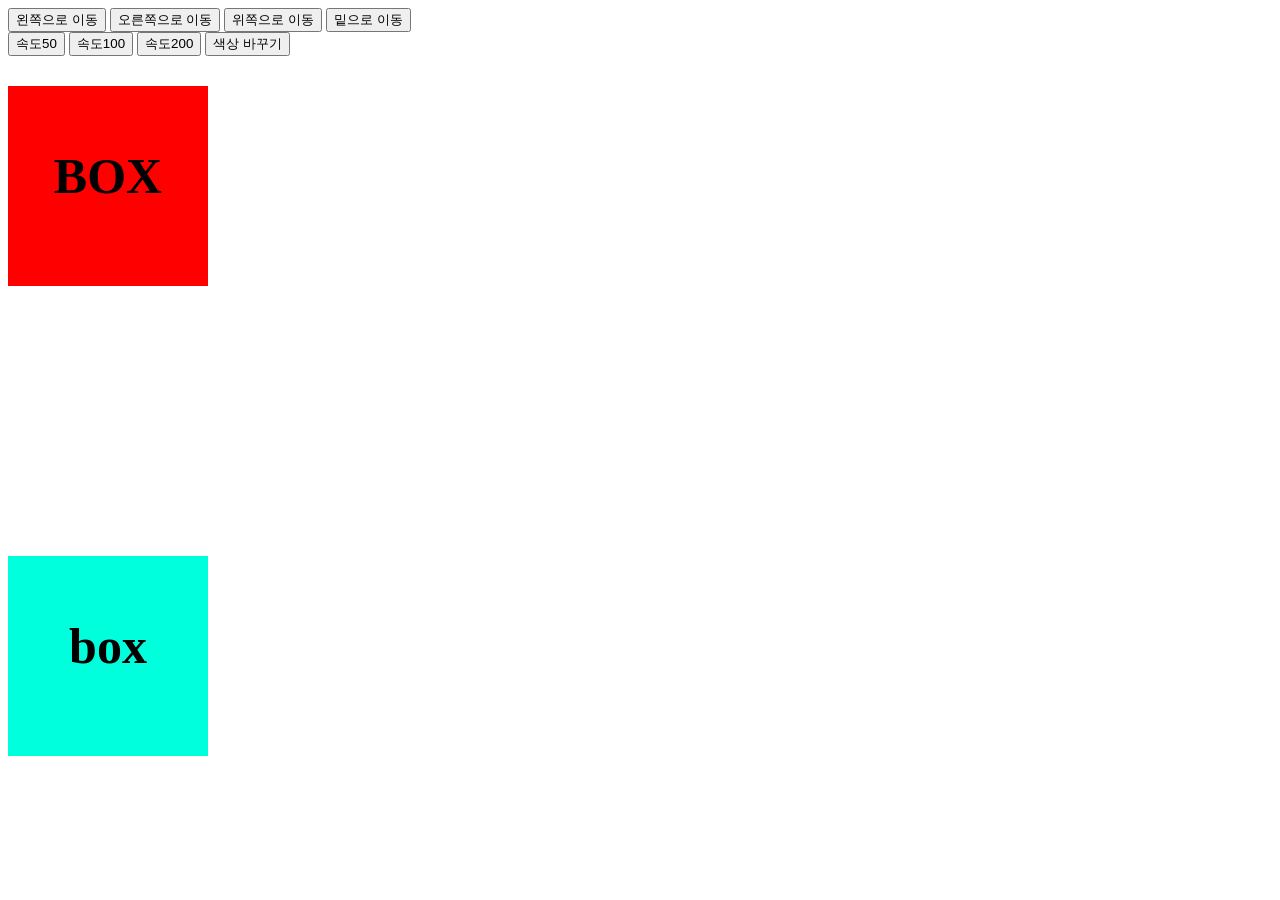
<file: boxmove.html>
<!DOCTYPE html>
<html lang="en">

<head>
    <meta charset="UTF-8">
    <meta name="viewport" content="width=device-width, initial-scale=1.0">
    <title>상자옮기기</title>
    <style>
        #box {
            width: 200px;
            height: 200px;
            /* border: 20px solid rgb(95, 17, 64); */
            text-align: center;
            background-color: palevioletred;
            font-size: 50px;
            line-height: 180px;
            margin-top: 30px;
            position: absolute;

        }

        #box2 {
            width: 200px;
            height: 200px;

            text-align: center;

            font-size: 50px;
            line-height: 180px;
            margin-top: 500px;
            position: absolute;

        }
    </style>




</head>

<body>
    <button id="left">왼쪽으로 이동</button>
    <button id="right">오른쪽으로 이동</button>
    <button id="up">위쪽으로 이동</button>
    <button id="down">밑으로 이동</button>
    <br>
    <button id="speed 50">속도50</button>
    <button id="speed 100">속도100</button>
    <button id="speed 200">속도200</button>
    <button id="color">색상 바꾸기</button>
    <div id="box" style="background-color:red;"> <strong> BOX</strong></div>
    <div id="box2" style="background-color:rgb(0, 255, 221);"> <strong>box</strong></div>
    <style>

    </style>





    <script>

        var width = 0
        var height = 0
        var speed = 100
        var speed2 = 200
        var speed3 = 50
        var a = document.getElementById('box')
        var p = document.getElementById('box2')
        function color(arg) {
            if (arg.style.backgroundColor == 'red') {
                arg.style.backgroundColor = 'rgb(0, 255, 221)'
            }
            else if (arg.style.backgroundColor == 'rgb(0, 255, 221)') {
                arg.style.backgroundColor = 'yellow'
            }

            else if (arg.style.backgroundColor == 'yellow') {
                arg.style.backgroundColor = 'pink'
            }
            else if (arg.style.backgroundColor == 'pink') {
                arg.style.backgroundColor = 'red'
            }
        }

        document.getElementById('left')
            .addEventListener('click', function () {
                if (width > parseInt('0px')) {
                    color(a);
                    width = width - speed
                    a.style.left = width + 'px'
                }


            });


        document.getElementById('right')
            .addEventListener('click', function () {
                if (width < parseInt('1200px')) {
                    color(a);
                    width = width + speed
                    a.style.left = width + 'px'
                }


            });

        document.getElementById('up')
            .addEventListener('click', function () {
                if (height > parseInt('0px')) {
                    color(a);
                    height = height - speed
                    a.style.top = height + 'px'
                }


            });


        document.getElementById('down')
            .addEventListener('click', function () {
                if (height < parseInt('450px')) {
                    color(a);
                    height = height + speed
                    a.style.top = height + 'px'
                }



            });



        // 방향키로 움직이기
        window.addEventListener('keydown', function (e) {           //우
            if (event.keyCode === 39) {
                color(a);
                if (width < parseInt('1200px')) {
                    width = width + speed
                    a.style.left = width + 'px'
                }
            }
        });
        window.addEventListener('keydown', function (e) {           //좌  
            if (event.keyCode === 37) {
                color(a);
                if (width > parseInt('0px')) {
                    width = width - speed
                    a.style.left = width + 'px'
                }
            }
        });
        window.addEventListener('keydown', function (e) {           //상
            if (event.keyCode === 38) {
                color(a);
                if (height > parseInt('0px')) {
                    height = height - speed
                    a.style.top = height + 'px'
                }
            }
        });
        window.addEventListener('keydown', function (e) {           //하
            if (event.keyCode === 40) {
                color(a);
                if (height < parseInt('470px')) {
                    height = height + speed
                    a.style.top = height + 'px'
                }
            }
        });



        // 속도 

        document.getElementById('speed 50')
            .addEventListener('click', function () {
                speed = 50
                color(p);

            });



        document.getElementById('speed 100')
            .addEventListener('click', function () {
                speed = 100
                color(p);
            });




        document.getElementById('speed 200')
            .addEventListener('click', function () {
                speed = 200
                color(p);
            })


        document.getElementById('color')
            .addEventListener('click', function () {
                if (a.style.backgroundColor == 'red') {
                    a.style.backgroundColor = 'rgb(0, 255, 221'
                }
                else if (a.style.backgroundColor == 'rgb(0, 255, 221') {
                    a.style.backgroundColor = 'yellow'
                }

                else if (a.style.backgroundColor == 'yellow') {
                    a.style.backgroundColor = 'pink'
                }
                else if (a.style.backgroundColor == 'pink') {
                    a.style.backgroundColor = 'red'
                }

            });




    </script>

</body>

</html>
</file>
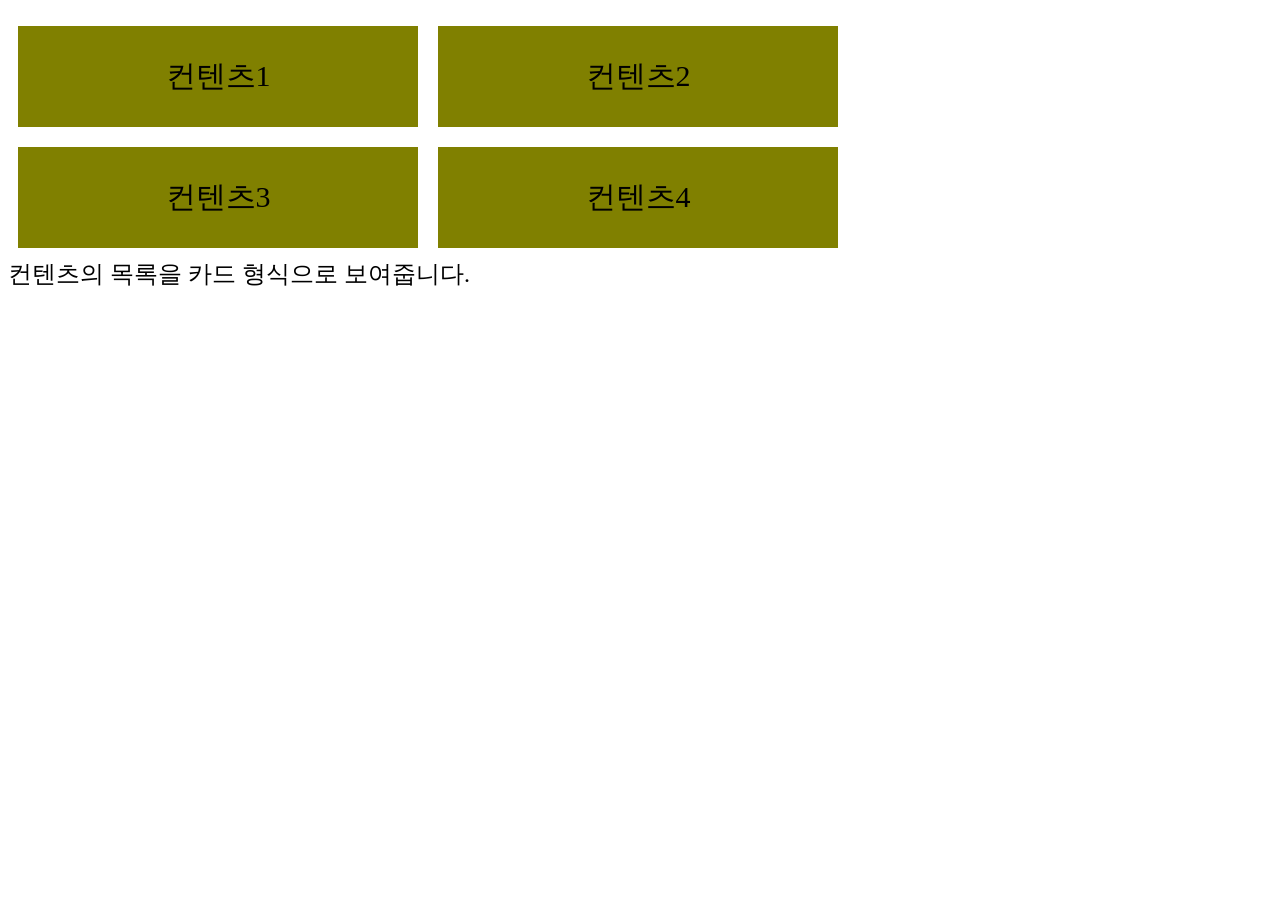
<file: card.html>
<!DOCTYPE html>
<html lang="en">
<head>
    <meta charset="UTF-8">
    <meta name="viewport" content="width=device-width, initial-scale=1.0">
    <title>탐구활동 2번</title>
    <link rel="stylesheet" href="card.css">
</head>
<body>
    <ul id="list">
        <li>컨텐츠1</li>
        <li>컨텐츠2</li>
        <li>컨텐츠3</li>
        <li>컨텐츠4</li>
    </ul>
    <p id="comment">컨텐츠의 목록을 카드 형식으로 보여줍니다.</p>
</body>
</html>
</file>
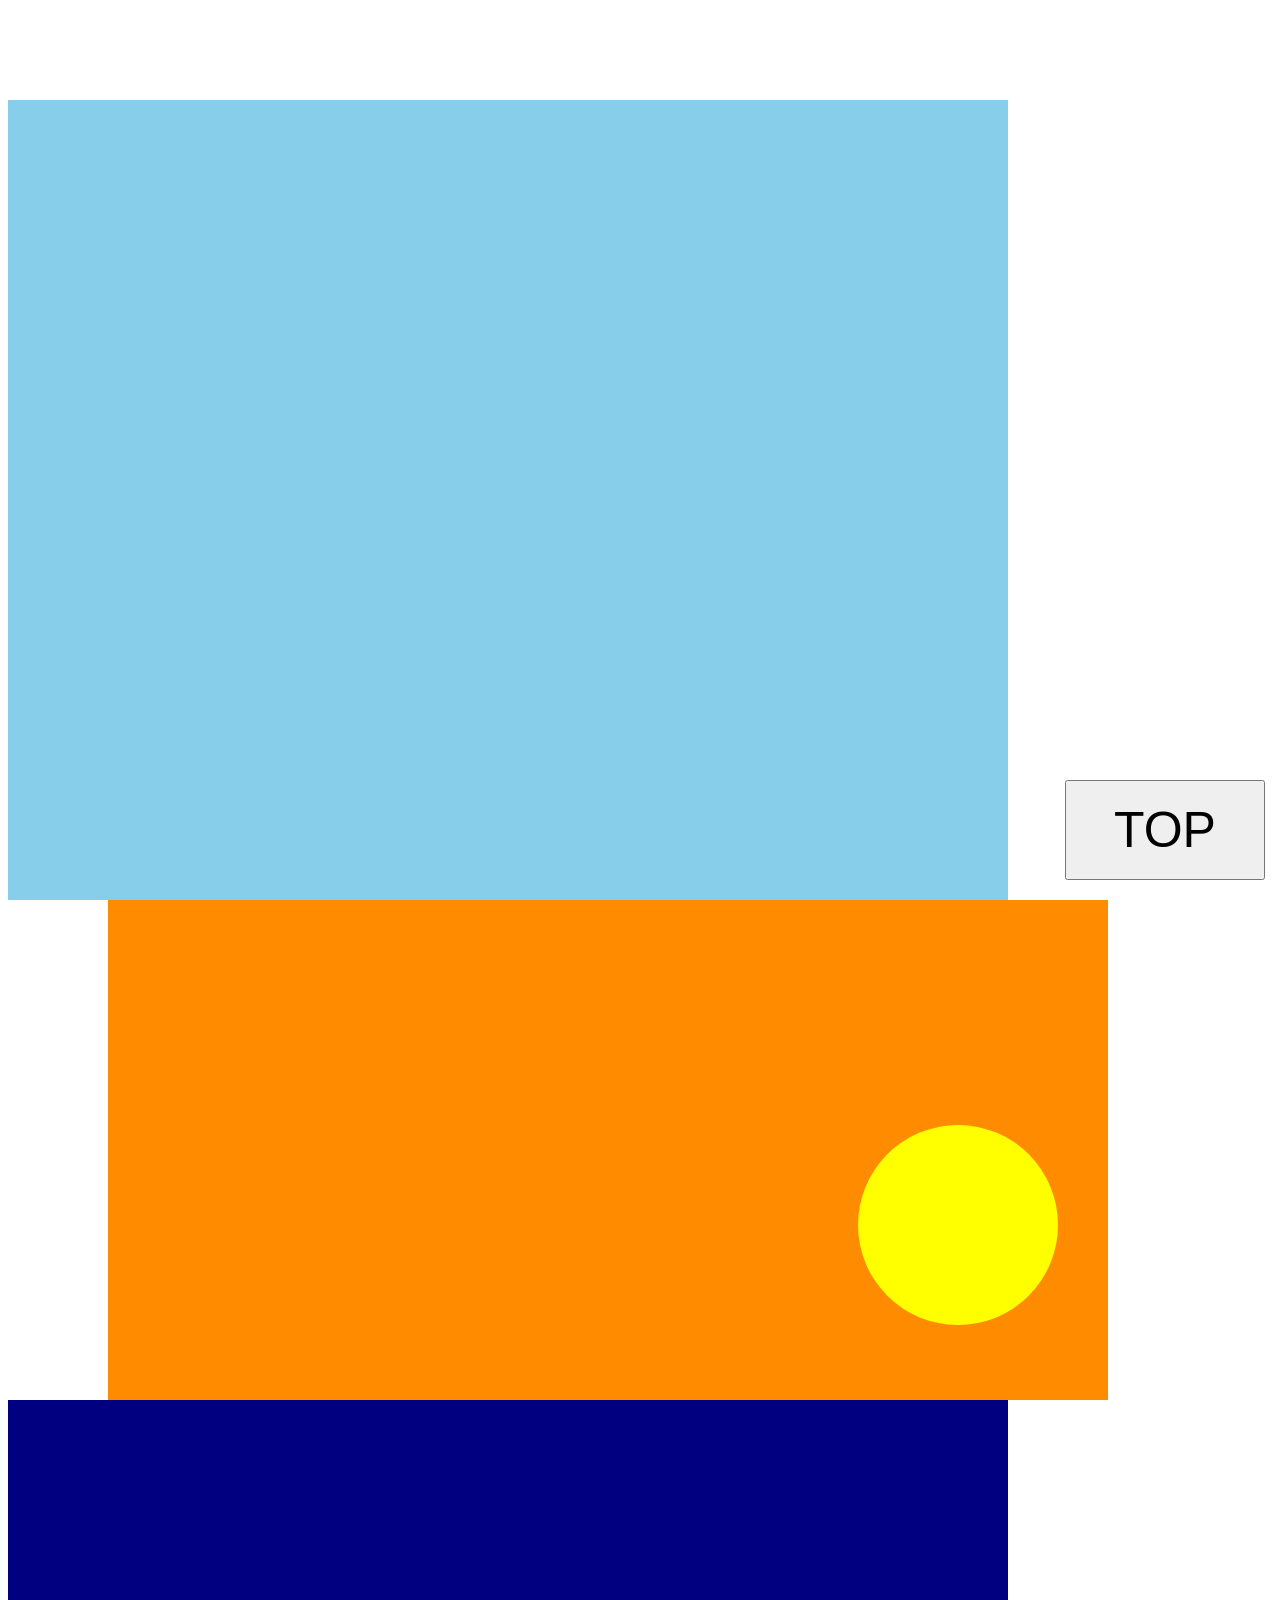
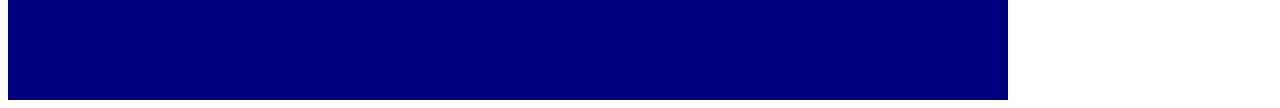
<file: chfour.html>
<!DOCTYPE html>
<html lang="ko">
<head>
    <meta charset="UTF-8">
    <meta name="viewport" content="width=device-width, initial-scale=1.0">
    <title>position</title>
    <link rel="stylesheet" href="chfour.css">
</head>
<body>
    <div id="box1"></div>
<div id="box2">
	<div id="circle1"></div>
</div>
<div id="box3"></div>
<div id="circle2"></div>
<button type="button" id="button">TOP</button>
</body>
</html>
</file>
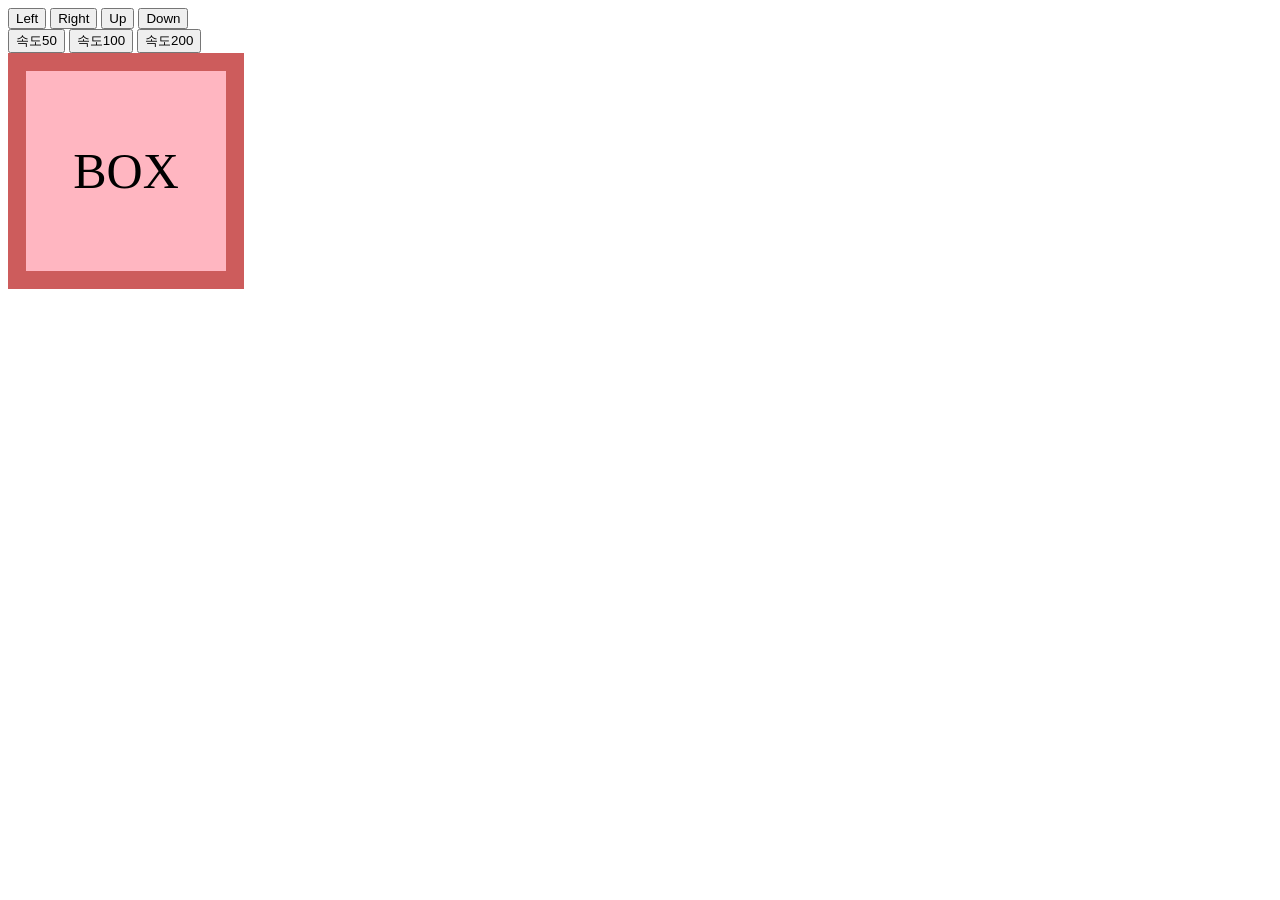
<file: dububox.html>
<!DOCTYPE html>
<html lang="ko">

<head>
    <meta charset="UTF-8">
    <meta name="viewport" content="width=device-width, initial-scale=1.0">
    <title>탐구활동_2</title>
    <style>
        #box {
            position: absolute;
            /* margin-top: 100px; */
            line-height: 200px;
            background-color: lightpink;
            border: 18px solid indianred;
            width: 200px;
            height: 200px;
            text-align: center;
            font-size: 50px;
            color: black
        }
    </style>
</head>

<body>
    <div class="btn">
        <button id="btn-left">Left</button>
        <button id="btn-right">Right</button>
        <button id="btn-up">Up</button>
        <button id="btn-down">Down</button>
        <br>
        <button id="speed-50">속도50</button>
        <button id="speed-100">속도100</button>
        <button id="speed-200">속도200</button>
    </div>
    <div id="box">BOX</div>


    <script>
        var line = 0
        var row = 0
        var speed = 0
        var p = document.getElementById('box')
        //속도 지정하기
        document.getElementById('speed-50').addEventListener('click', function () {
            speed = 50
        });

        document.getElementById('speed-100').addEventListener('click', function () {
            speed = 100
        });

        document.getElementById('speed-200').addEventListener('click', function () {
            speed = 200
        });

        // 버튼으로 움직이기
        document.getElementById('btn-right').addEventListener('click', function () {
            if (line < parseInt('1200px'))
                line = line + speed
            p.style.left = line + 'px'
        });

        document.getElementById('btn-left').addEventListener('click', function () {
            if (line > parseInt('0px'))
                line = line - speed
            p.style.left = line + 'px'
        });

        document.getElementById('btn-up').addEventListener('click', function () {
            if (row > parseInt('0px'))
                row = row - speed
            p.style.top = row + 'px'
        });

        document.getElementById('btn-down').addEventListener('click', function () {
            if (row < parseInt('400px'))
                row = row + speed
            p.style.top = row + 'px'
        });

        // 방향키로 움직이기
        window.addEventListener('keydown', function (e) {           //하
            if (event.keyCode === 40) {
                if (row < parseInt('470px')) {
                    row = row + speed
                    p.style.top = row + 'px'
                }
            }
        });
        window.addEventListener('keydown', function (e) {           //상
            if (event.keyCode === 38) {
                if (row > parseInt('0px')) {
                    row = row - speed
                    p.style.top = row + 'px'
                }
            }
        });
        window.addEventListener('keydown', function (e) {           //우
            if (event.keyCode === 39) {
                if (line < parseInt('1200px')) {
                    line = line + speed
                    p.style.left = line + 'px'
                }
            }
        });
        window.addEventListener('keydown', function (e) {           //좌  
            if (event.keyCode === 37) {
                if (line > parseInt('0px')) {
                    line = line - speed
                    p.style.left = line + 'px'
                }
            }
        });
    </script>
</body>

</html>
</file>
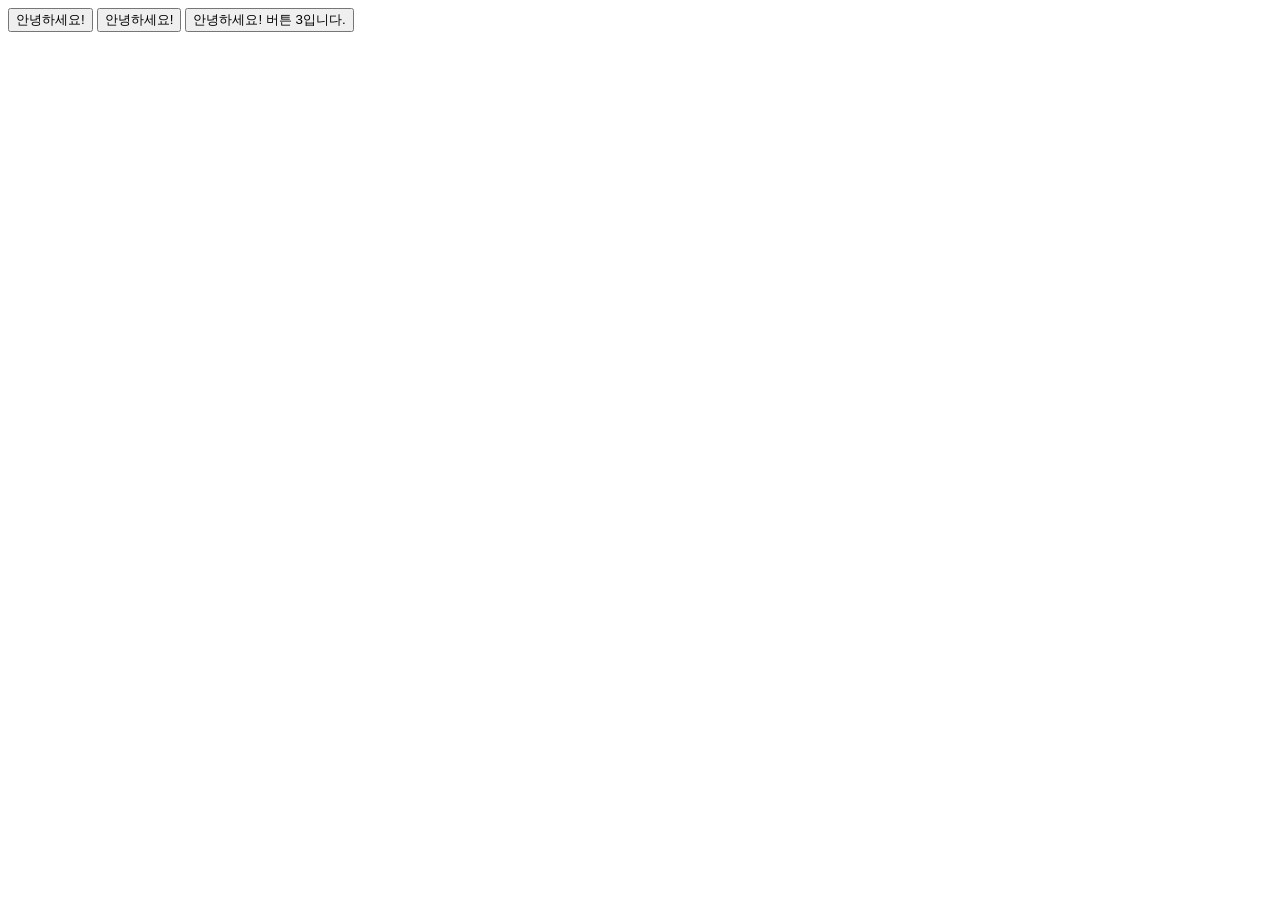
<file: first.html>
<!DOCTYPE html>
<html lang="ko">
<head>
    <meta charset="UTF-8">
    <meta name="viewport" content="width=device-width, initial-scale=1.0">
    <title>Document</title>
</head>
<body>
    <button type="button" onclick="alert('HELLO!')">안녕하세요!</button>
    <button type="button" id="btn2">안녕하세요!</button>
    <button type="button" id="btn3">안녕하세요! 버튼 3입니다.</button>

    <script>
        document.getElementById('btn2').addEventListener('click',function(){
alert('버튼 2 입니다')
        });

    </script>
    <script src="./helloo.js"></script>
</body>
</html>
</file>
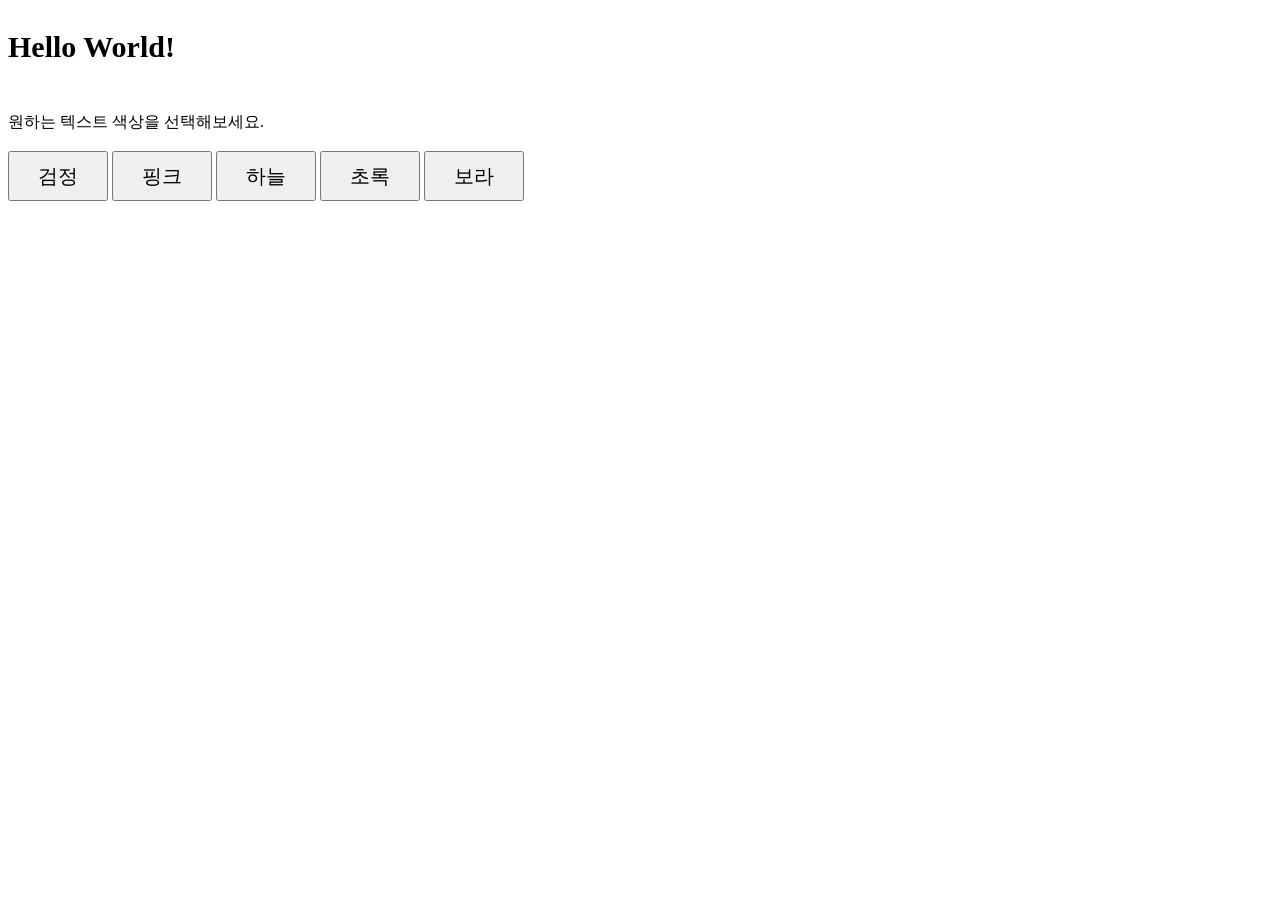
<file: jsx두번째.html>
<!DOCTYPE html>
<html lang="en">
<head>
    <meta charset="UTF-8">
    <meta name="viewport" content="width=device-width, initial-scale=1.0">
    <title>색깔 바꾸기</title>
    
    <style>
        button {
        width:100px;
        height:50px;
        font-size:20px;
    }
    #pp{
        font-size: 30px;
    }
    .black{
        color: black;
    }
    .pink{
        color: pink;
    }
    .blue{
        color: aqua;
    }
    .green{
        color: seagreen;
    }
    .purple{
        color: purple;
    }
    
    </style>
</head>
<body>
 <strong><p class='black' id="pp">Hello World!</p></strong>   
<br>
<div class="color">원하는 텍스트 색상을 선택해보세요.</div>
<br>

<button type="button" id="btn-black">검정</button>
<button type="button" id="btn-pink">핑크</button>
<button type="button" id="btn-blue">하늘</button>
<button type="button" id="btn-green">초록</button>
<button type="button" id="btn-purple">보라</button>



    <script>
    
       document.getElementById('btn-black')
       .addEventListener('click', function(){
           document.getElementById('pp').setAttribute('class','black')
         
       
       })
       
       document.getElementById('btn-pink')
       .addEventListener('click', function(){
           document.getElementById('pp').setAttribute('class','pink')
       })
       
         document.getElementById('btn-blue')
         .addEventListener('click', function(){
           document.getElementById('pp').setAttribute('class','blue')
         })

         document.getElementById('btn-green')
         .addEventListener('click', function(){
           document.getElementById('pp').setAttribute('class','green')
         })
         document.getElementById('btn-purple')
         .addEventListener('click', function(){
           document.getElementById('pp').setAttribute('class','purple')
         })
       
       
       
           </script>  
</body>
</html>
</file>
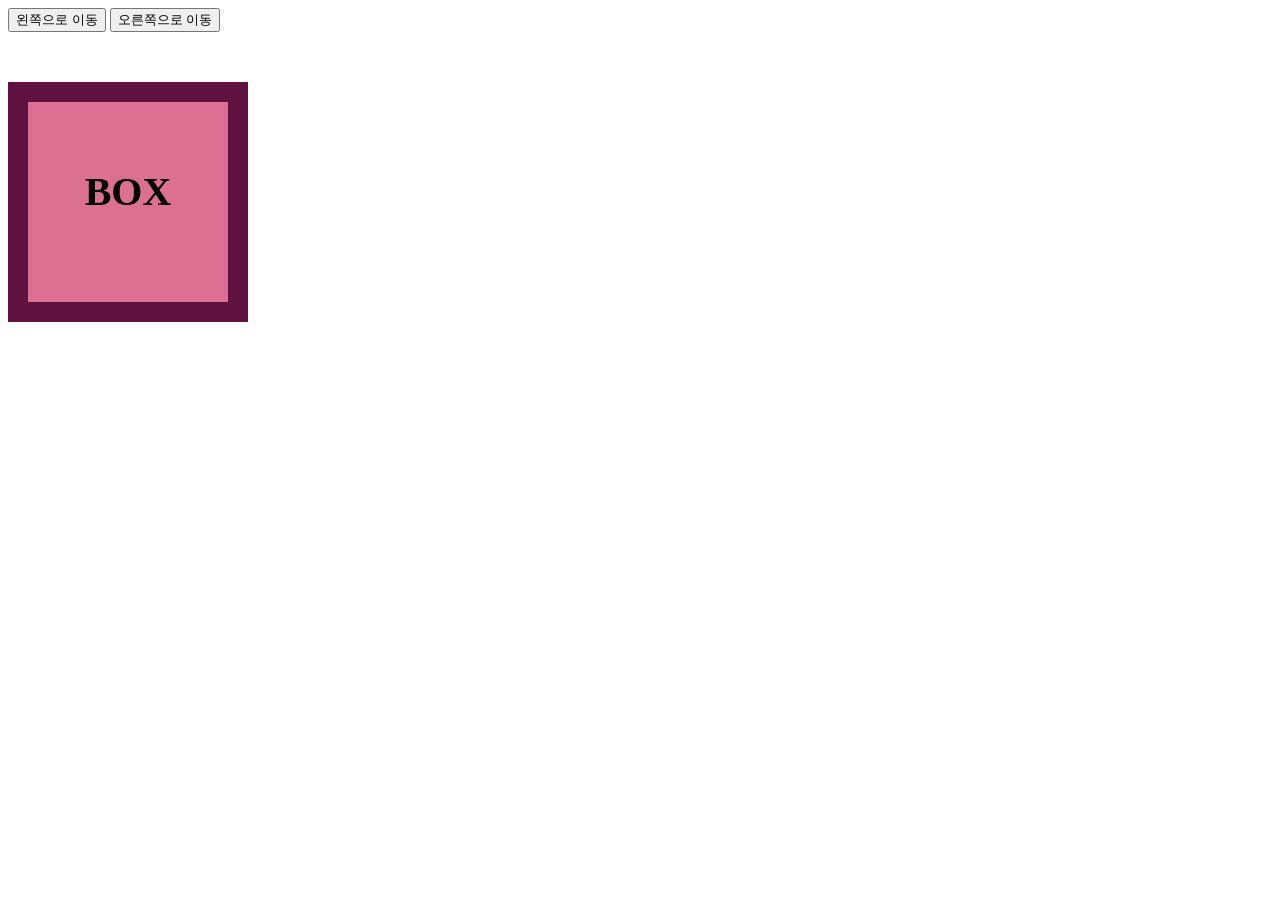
<file: jsx세번째.html>
<!DOCTYPE html>
<html lang="en">
<head>
    <meta charset="UTF-8">
    <meta name="viewport" content="width=device-width, initial-scale=1.0">
    <title>상자옮기기</title>
    <style>
    
        #box {
        width:200px;
        height:200px;
        border: 20px solid rgb(95, 17, 64) ;
        text-align: center;
        background-color: palevioletred;
        font-size: 40px;
        line-height: 180px;
        margin-top: 50px;
        position: absolute;
        
        }
        
    
           </style> 
    
 
     

</head>
<body>
    <button id="left">왼쪽으로 이동</button>
    <button id="right">오른쪽으로 이동</button>
   <div class= "left" id="box"> <strong> BOX</strong></div>
    
   


   <script>
     
     var b = 0
       var a= document.getElementById('box')

    document.getElementById('left')
       .addEventListener('click', function(){
       b = b-100  
       a.style.left=b+'px' 
          
       });


    document.getElementById('right')
       .addEventListener('click', function(){
         b = b+100
       a.style.left=b+'px'  
       });
      
      

   </script>
 
</body>
</html>
</file>
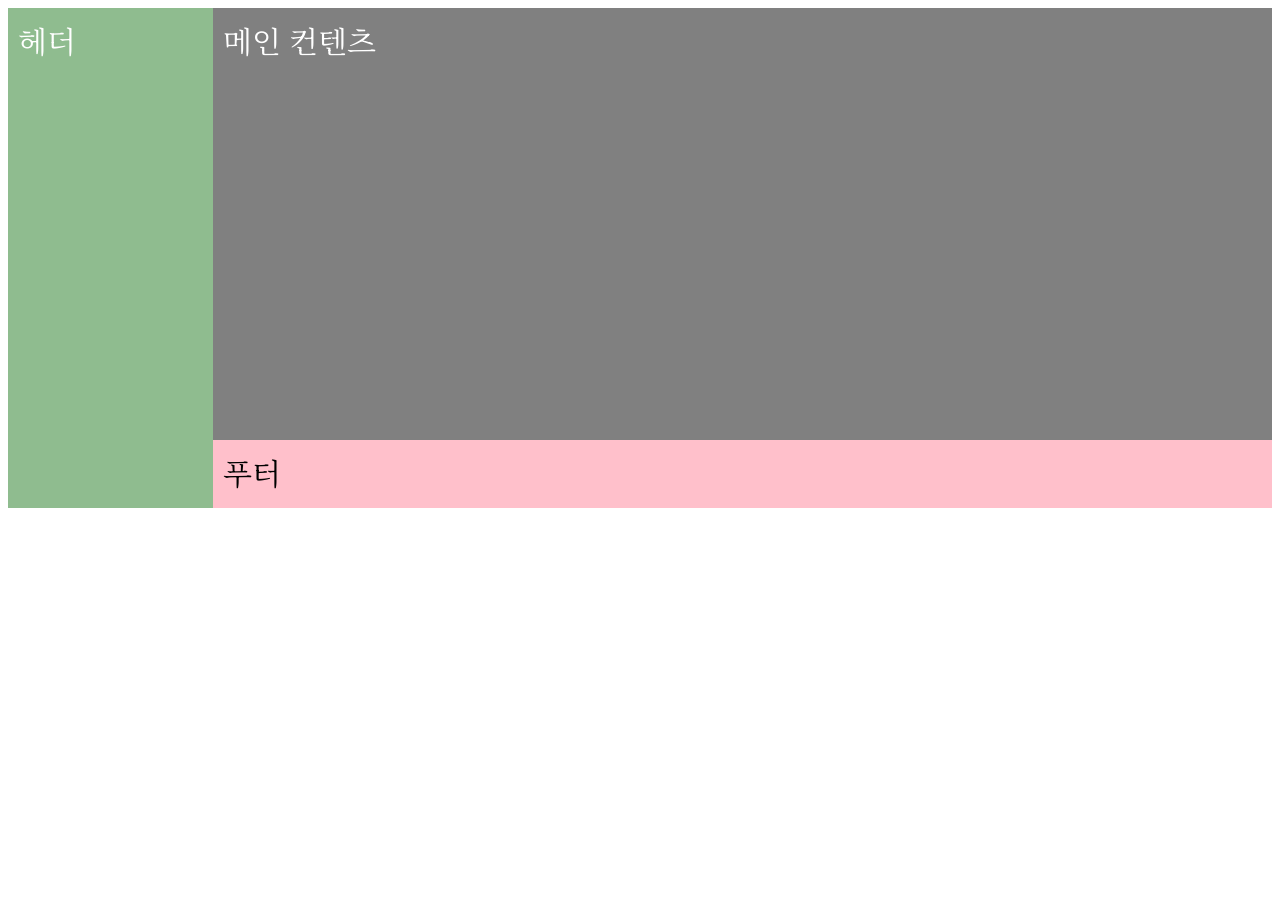
<file: layout.html>
<!DOCTYPE html>
<html lang="kr">
<head>
    <meta charset="UTF-8">
    <meta name="viewport" content="width=device-width, initial-scale=1.0">
    <title>기본학습 3번</title>
    <link rel="stylesheet" href="layout.css">
</head>
<body>
    <div id="container">
        <header>헤더</header>
        <div id="right-container">
            <main>
                메인 컨텐츠
            </main>
            <footer>
                푸터
            </footer>
        </div>
    </div>  
</body>
</html>
</file>
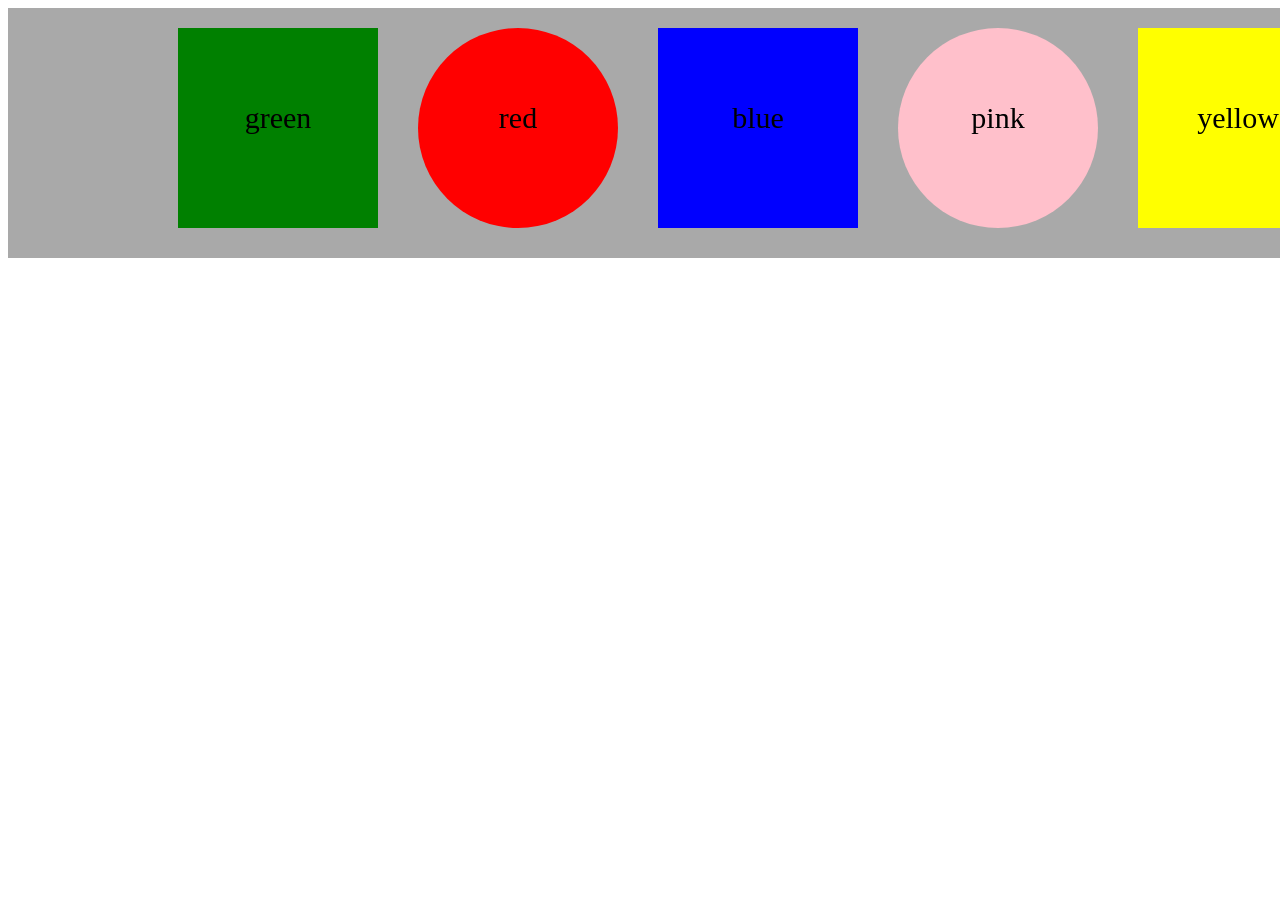
<file: point.html>
<!DOCTYPE html>
<html>

<head>
</head>

<body>
    <div id="container"></div>
    <script>
        var text = ["green", "red", "blue", "pink", "yellow"];


        for (var index in text) {
            var paragraph = document.createElement("p");
            paragraph.innerText = text[index];
            paragraph.classList.add("element");
            if (index % 2) paragraph.classList.add('circle');
            document.getElementById("container").appendChild(paragraph)
            paragraph.classList.add(text[index])

        }


    </script>
    <style>
        #container {
            width: 1500px;
            height: 250px;
            background-color: darkgray;
            justify-content: center;
            display: flex;
        }

        .element {
            background-color: black;
            color: black;
            width: 200px;
            height: 200px;
            text-align: center;
            margin: 20px;
            line-height: 180px;
            font-size: 30px;
        }

        .green {
            background-color: green;
        }

        .red {
            background-color: red;

        }

        .blue {
            background-color: blue;
        }

        .pink {
            background-color: pink;

        }

        .yellow {
            background-color: yellow;
        }

        .circle {
            border-radius: 100px;
        }
    </style>
</body>


</html>
</file>
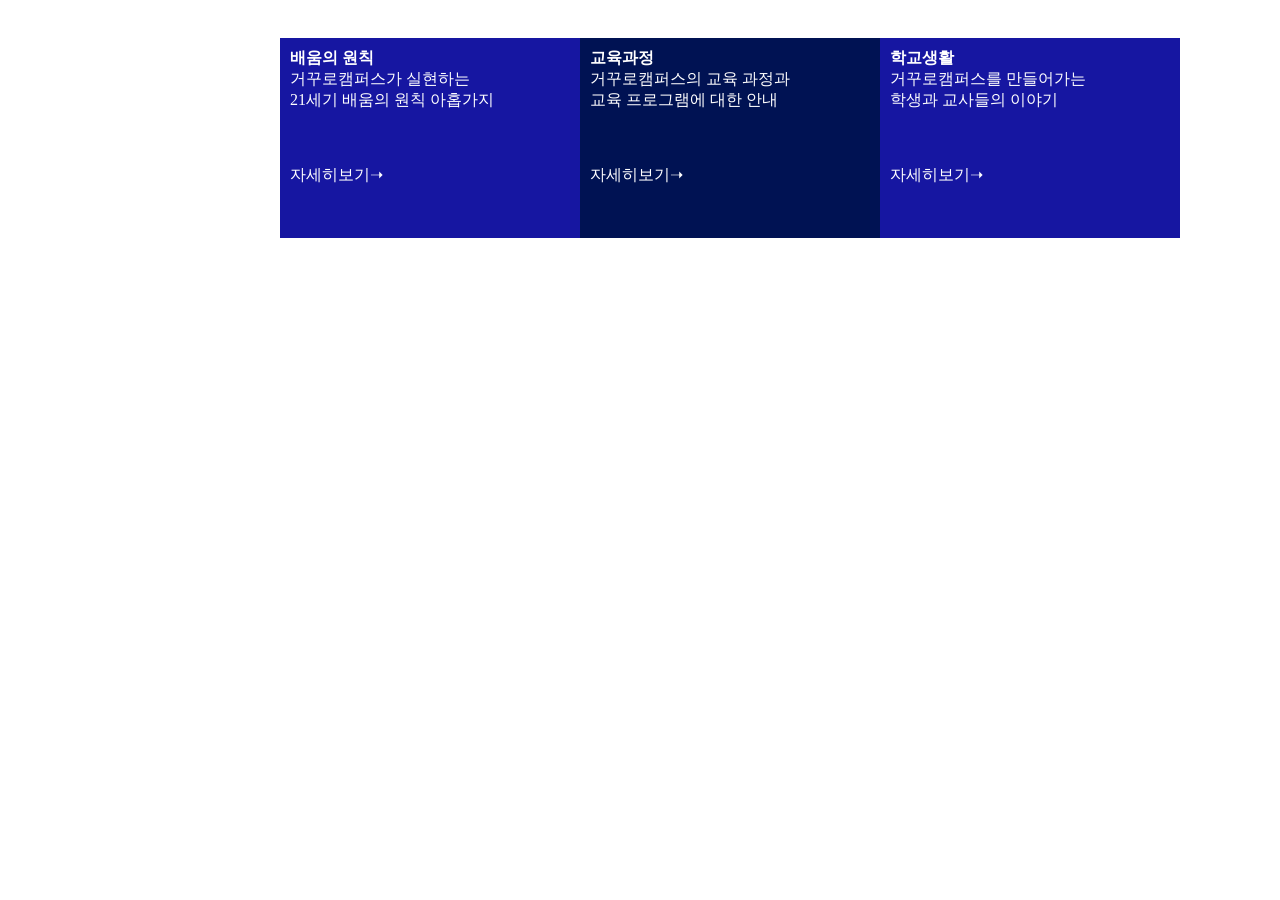
<file: schoolbox.html>
<html>


<head>

<body>
    <div id="boxy">

    </div>


    <style>
        #boxy {
            display: flex;
            flex-direction: row;
            position: relative;
            top: 30px;
            right: -90px;
            justify-content: center;

        }

        .boxyone {
            background-color: rgb(22, 22, 161);
            color: white;
            width: 300px;
            height: 200px;
            padding: 10px;
            box-sizing: border-box;

        }

        .boxytwo {
            background-color: rgb(0, 18, 83);
            color: white;
            width: 300px;
            height: 200px;
            padding: 10px;
            box-sizing: border-box;
        }

        .boxythree {
            background-color: rgb(22, 22, 161);
            color: white;
            width: 300px;
            height: 200px;
            padding: 10px;
            box-sizing: border-box;
        }
    </style>

    <script>

        var boxy = ['boxyone', 'boxytwo', 'boxythree']
        var data = [
            {
                "title": "<strong>배움의 원칙</strong><br>거꾸로캠퍼스가 실현하는<br>21세기 배움의 원칙 아홉가지<br><br><br><br>자세히보기➝",



                "className": "boxyone"
            },
            {
                "title": "<strong>교육과정</strong><br>거꾸로캠퍼스의 교육 과정과<br>교육 프로그램에 대한 안내<br><br><br><br>자세히보기➝",
                "className": "boxytwo"
            },
            {
                "title": "<strong>학교생활</strong><br>거꾸로캠퍼스를 만들어가는<br>학생과 교사들의 이야기<br><br><br><br>자세히보기➝",
                "className": "boxythree"
            }
        ]
        for (var index in data) {
            var paragraph = document.createElement("div");
            paragraph.innerHTML = data[index]["title"]
            document.getElementById("boxy").appendChild(paragraph)
            paragraph.classList.add(data[index]["className"])
        }
    </script>
</body>
</head>

</html>
</file>
<file: card.css>
#list {
    width:1000px;
    padding:0;
}
#list li {
    list-style:none;
    background:olive;
    font-size:30px;
    text-align:center;
    padding:30px;
    box-sizing:border-box;
    margin: 10px;
    float: left;
    width: 400px;
}
#comment {
    font-size:24px;
    clear: both;
}
</file>
<file: chfour.css>
#box1 {
    position: relative;
    margin-top: 100px;
	width:1000px;
	height:800px;
	background:skyblue;
}
#box2 {
    position: relative;

    right: -100px;
	width:1000px;
	height:500px;
	background:darkorange;
}
#box3 {
    position: relative;
   
	width:1000px;
	height:300px;
	background:navy;
}
#circle1 {
    position:absolute;
    top: 225px;
    right: 50px;
	width:200px;
	height:200px;
	border-radius:100%;
	background:yellow;
}
#circle2 {
    position: absolute;
    top: 200px;
    right: 1500px;
	width:400px;
	height:400px;
	border-radius:200px;
	background:green;
}
#button {
    position: fixed;
    bottom: 20px;
    right: 15px;
	width:200px;
	height:100px;
	font-size:50px;
}
</file>
<file: layout.css>
@import url('https://fonts.googleapis.com/css2?family=Noto+Serif+KR&display=swap');

#container {
    min-height:500px;
    display:flex;

    font-family: 'Noto Serif KR', serif;
    
}

header {
	background:darkseagreen;
	font-size:30px;
	color:#fff;
    padding:10px;
    flex-grow: 1;

}
#right-container {
   flex-grow: 7; 
display: flex;
flex-direction: column;
}
main {

	background:gray;
	font-size:30px;
	color:#fff;
    padding:10px;
    flex-grow: 100;

}
footer {
	background:pink;
	font-size:30px;
    padding:10px;
    flex-grow: 1;
}
</file>
